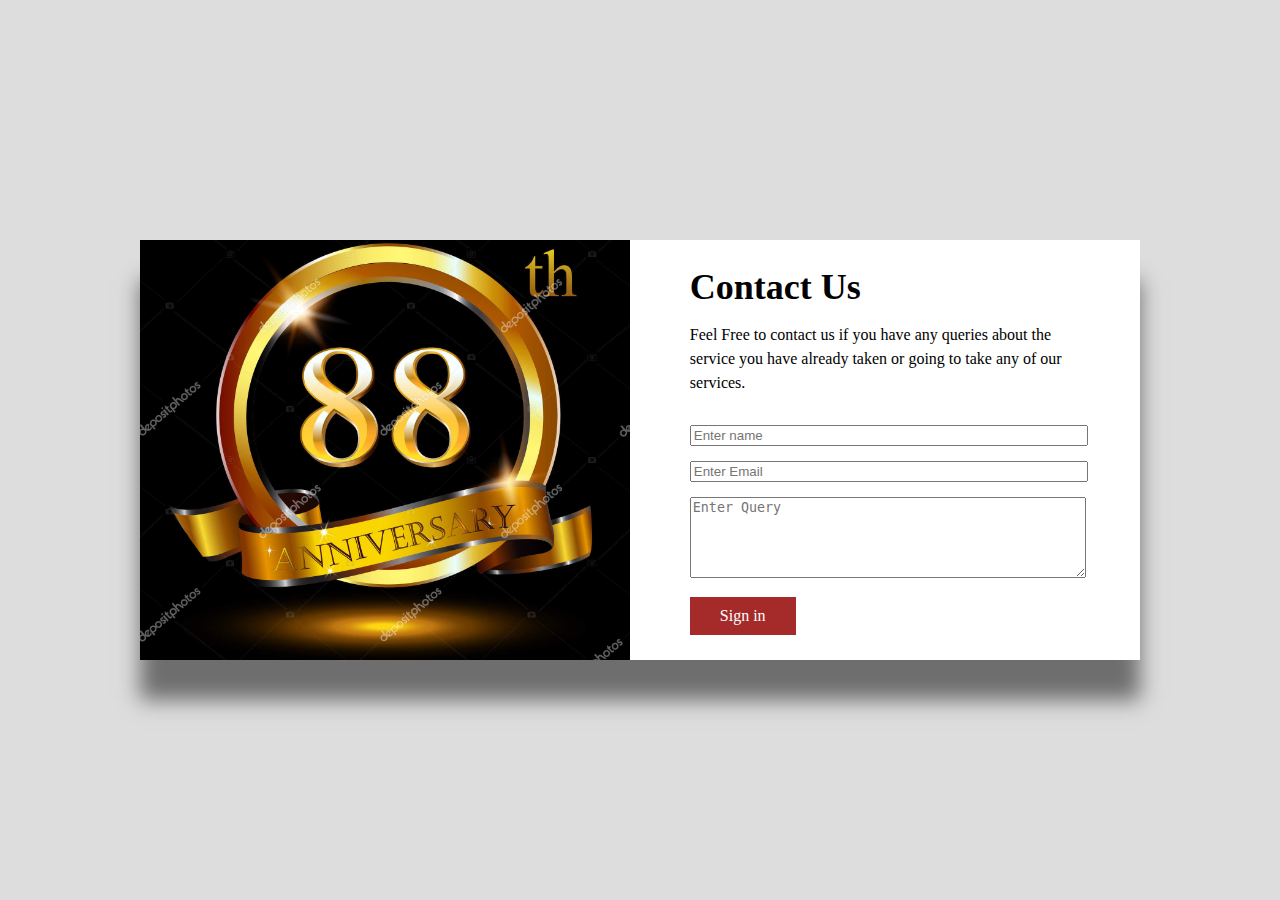
<file: form-beauty/index.html>
<!DOCTYPE html>
<html lang="en">
<head>
    <meta charset="UTF-8">
    <title>Responsive form design with css Flexbox</title>
    <style>        
body {
	margin: 0;
	padding: 0;
    box-sizing: border-box;
    transition: .5s ease;
    font-family: bignoodletitling;
}
.wrapper {
  height: 100vh;
  display: flex;
  align-items: center;
  justify-content: center;
  background-color: #dddddd;
}
.form-area {
	background-color: white;
	display: flex;
	flex-direction: column;
	align-items: center;
	justify-content: center;
	margin: 30px;
	box-shadow: 0 40px 20px rgba(0, 0, 0, 0.5);
}

img-area {
  width: 100%;
}
.right-text h2 {
  font-weight: 600;
  font-size: 36px;
  margin: 0 0 15px;
}
.right-text p {
	font-weight: 300;
	line-height: 24px;
	margin: 0 0 30px 0;
	font-family: merienda;
}
        
        .right-text a {
	background: brown;
	color: #fff;
	display: inline-block;
	margin-top: 15px;
	padding: 10px 30px;
            text-decoration: none;
}

div.img-area {
  height: 300px;
  width: 100%;
  background: url("88.jpg");
  background-position: center;
  background-size: cover;
}
.right-text {
  margin: 60px 40px;
}
        
        .right-text input {
	width: 100%;
	margin-bottom: 15px;
}
        .right-text textarea {
	width: 100%;
}
@media screen and (min-width: 768px) {
  div.form-area {
    flex-direction: row;
    width: 100%;
  }
div.img-area {
    height: 420px;
    min-width: 360px;
  }
 div.right-text {
    margin: 0 60px;
    max-width: 640px;
  }
}
@media screen and (min-width: 1024px) {
  div.form-area {
    max-width: 1000px;
  }
}
    </style>
</head>
<body>
    <div class="wrapper">
       <div class="form-area">
          <div class="img-area">
             
          </div>
          <div class="right-text">
             <h2>Contact Us</h2>
              <p>Feel Free to contact us if you have any queries about the service you have already taken or going to take any of our services.</p>
             <input type="text" placeholder="Enter name">
             <input type="text" placeholder="Enter Email">
             <textarea cols="30" rows="5" placeholder="Enter Query"></textarea>
             <a href="#">Sign in</a>
          </div>
       </div>
    </div>
</body>
</html>
</file>
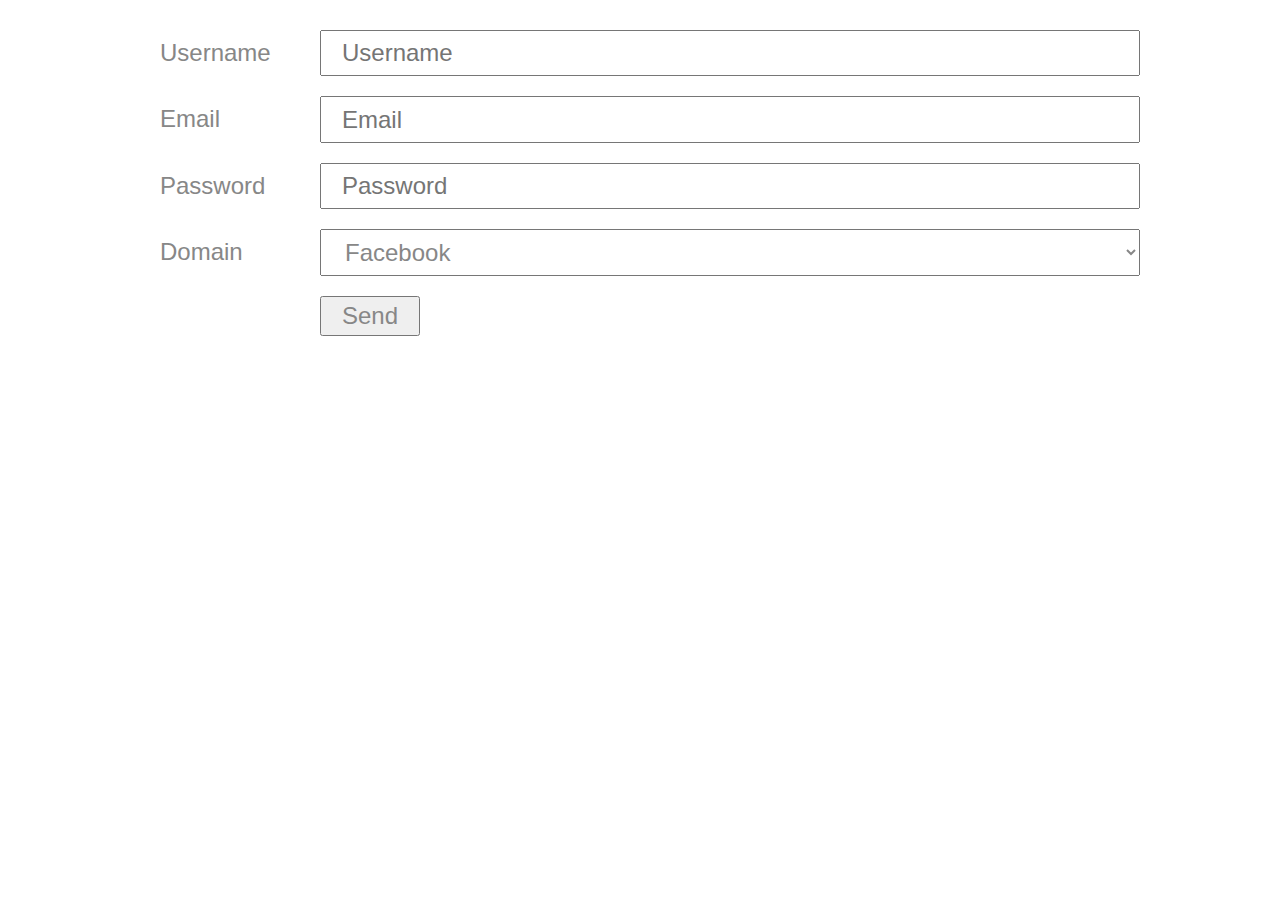
<file: form/index.html>
<!DOCTYPE html>
<html lang="en">
<head>
    <meta charset="UTF-8">
    <meta name="viewport" content="width=device-width, initial-scale=1.0">
    <title>Form</title>
    <link rel="stylesheet" href="style.css">
</head>

<body>
    <main>
        <form name="my-form" action="#" method="get">
            <div class="form-box">
                <label for="username">Username</label>
                <input type="text" id="username" name="username" placeholder="Username">
            </div>
            <div class="form-box">
                <label for="email">Email</label>
                <input type="email" id="email" name="email" placeholder="Email" required>
            </div>
            <div class="form-box">
                <label for="pass">Password</label>
                <input type="password" id="pass" name="pass" placeholder="Password" required>
            </div>
            <div class="form-box">
                <label for="domain">Domain</label>
                <select id="domain" name="domain">
                    <option value="facebook">Facebook</option>
                    <option value="github">Github</option>
                    <option value="google">Google</option>
                    <option value="instagram">Instagram</option>
                    <option value="twitter">Twitter</option>
                </select>
            </div>
            <div class="form-box">
                <button id="btnSend">Send</button>
            </div>
        </form>
    </main>
</body>
</html>
</file>
<file: form/style.css>
html{
    box-sizing: border-box;
    font-size: 20px;
    line-height: 1.6;
    font-family: -apple-system, BlinkMacSystemFont, "Segoe UI", Roboto, Helvetica, Arial, sans-serif, 'Apple Color Emoji', 'Segoe UI Emoji', 'Segoe UI Symbol';
    color: #878787;
}
*, *::before, *:after{
    box-sizing: inherit;
    padding: 0;
    margin: 0;
}
main{
    margin: 1rem auto;
    width: 90%;
    max-width: 1000px;
}


/*********************
        Form
*********************/
select, option, input, label, button{
    padding: 0.2rem 1rem;
    font-size: 1.2rem;
    color: inherit;
}
.form-box{
    padding: 0.5rem 0;
    display: flex;
    flex-direction: column;
}
.form-box label{
    display: none;
}
.form-box input,
.form-box select,
.form-box textarea{
    flex-basis: 100%;
}
.form-box button{
    
}

/*******************************
        Media Queries
*******************************/
@media all and (min-width: 500px){
    .form-box{
        
    }
    .form-box label{
        display: block;
    }
    .form-box input,
    .form-box select,
    .form-box textarea{
        
    }
    .form-box button{

    }
}

@media all and (min-width: 600px){
    .form-box{
        flex-direction: row;
    }
    .form-box label{
        flex-basis: 9rem;
        flex-grow: 0;
        flex-shrink: 0;
    }
    .form-box input,
    .form-box select,
    .form-box textarea{
        flex-basis: 0;
        flex-grow: 1;
        flex-shrink: 1;
    }
    .form-box button{
        margin-left: 9rem;
    }
}
</file>
